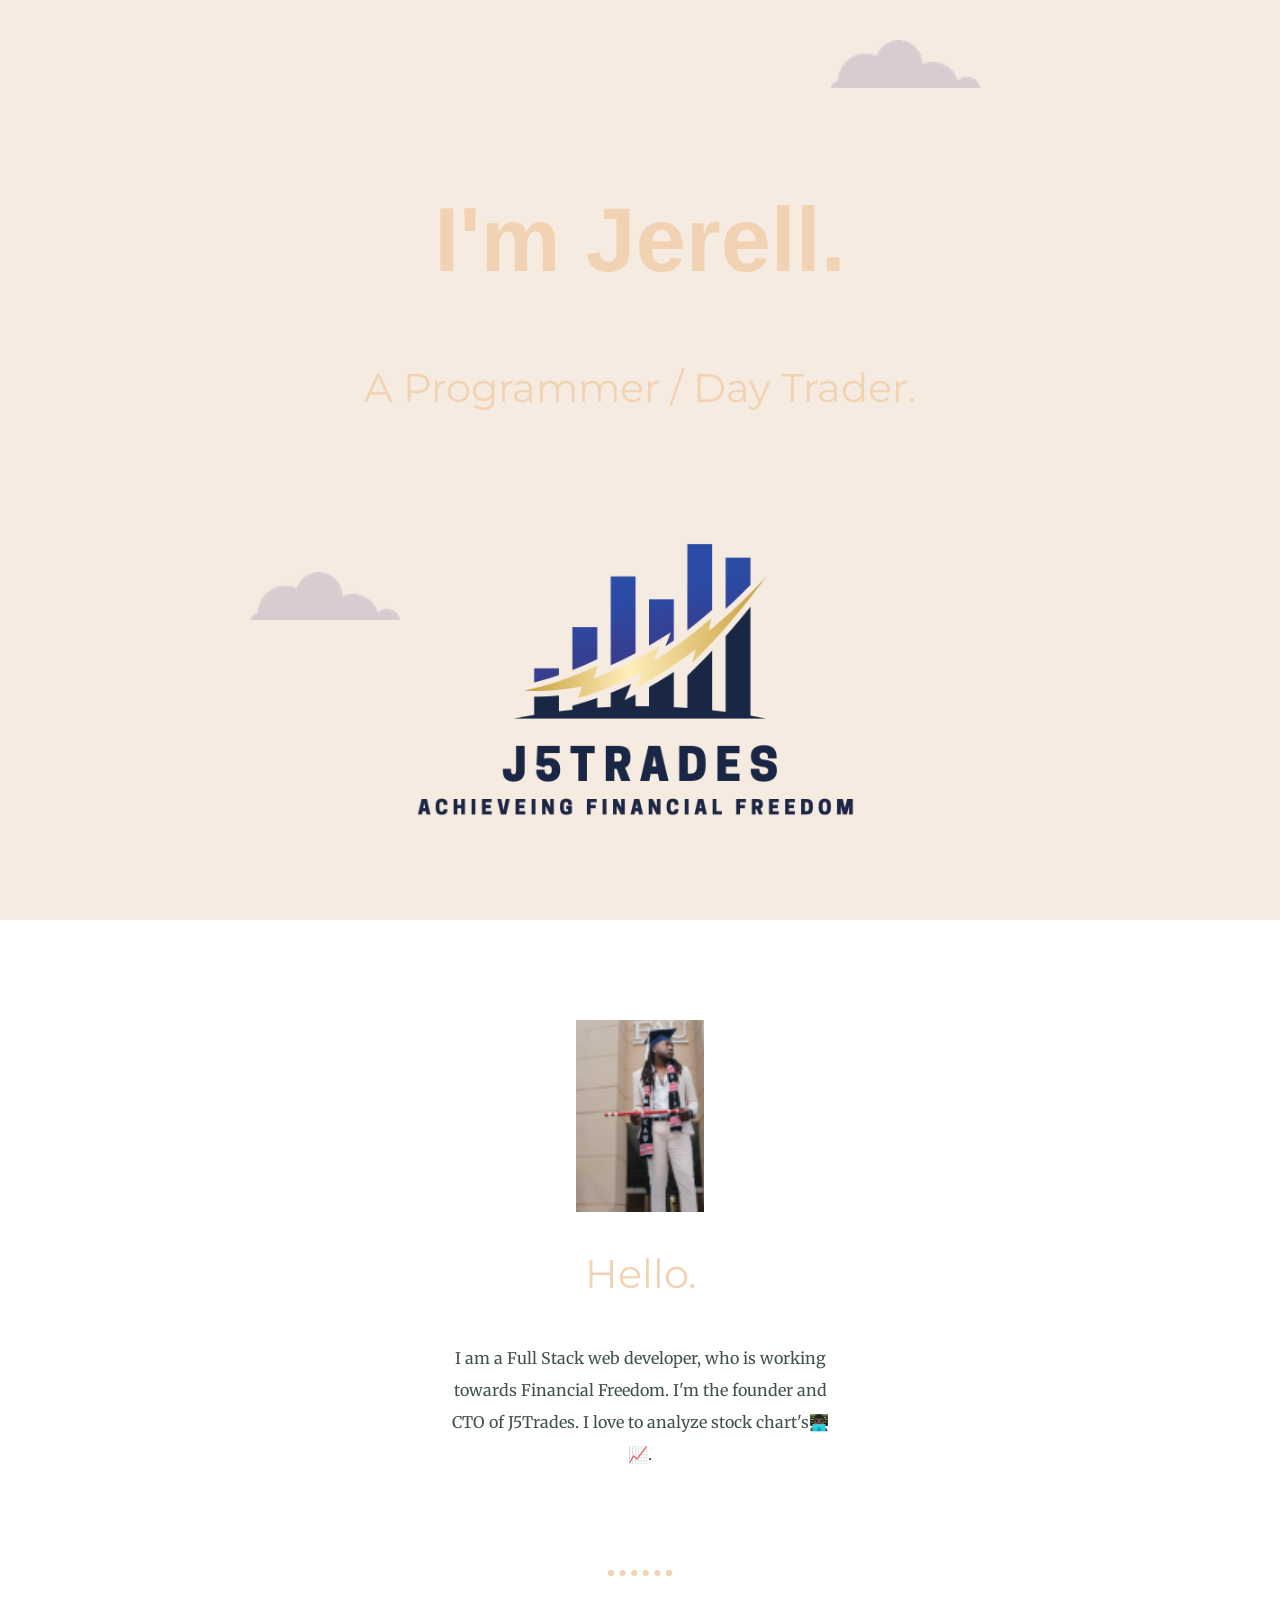
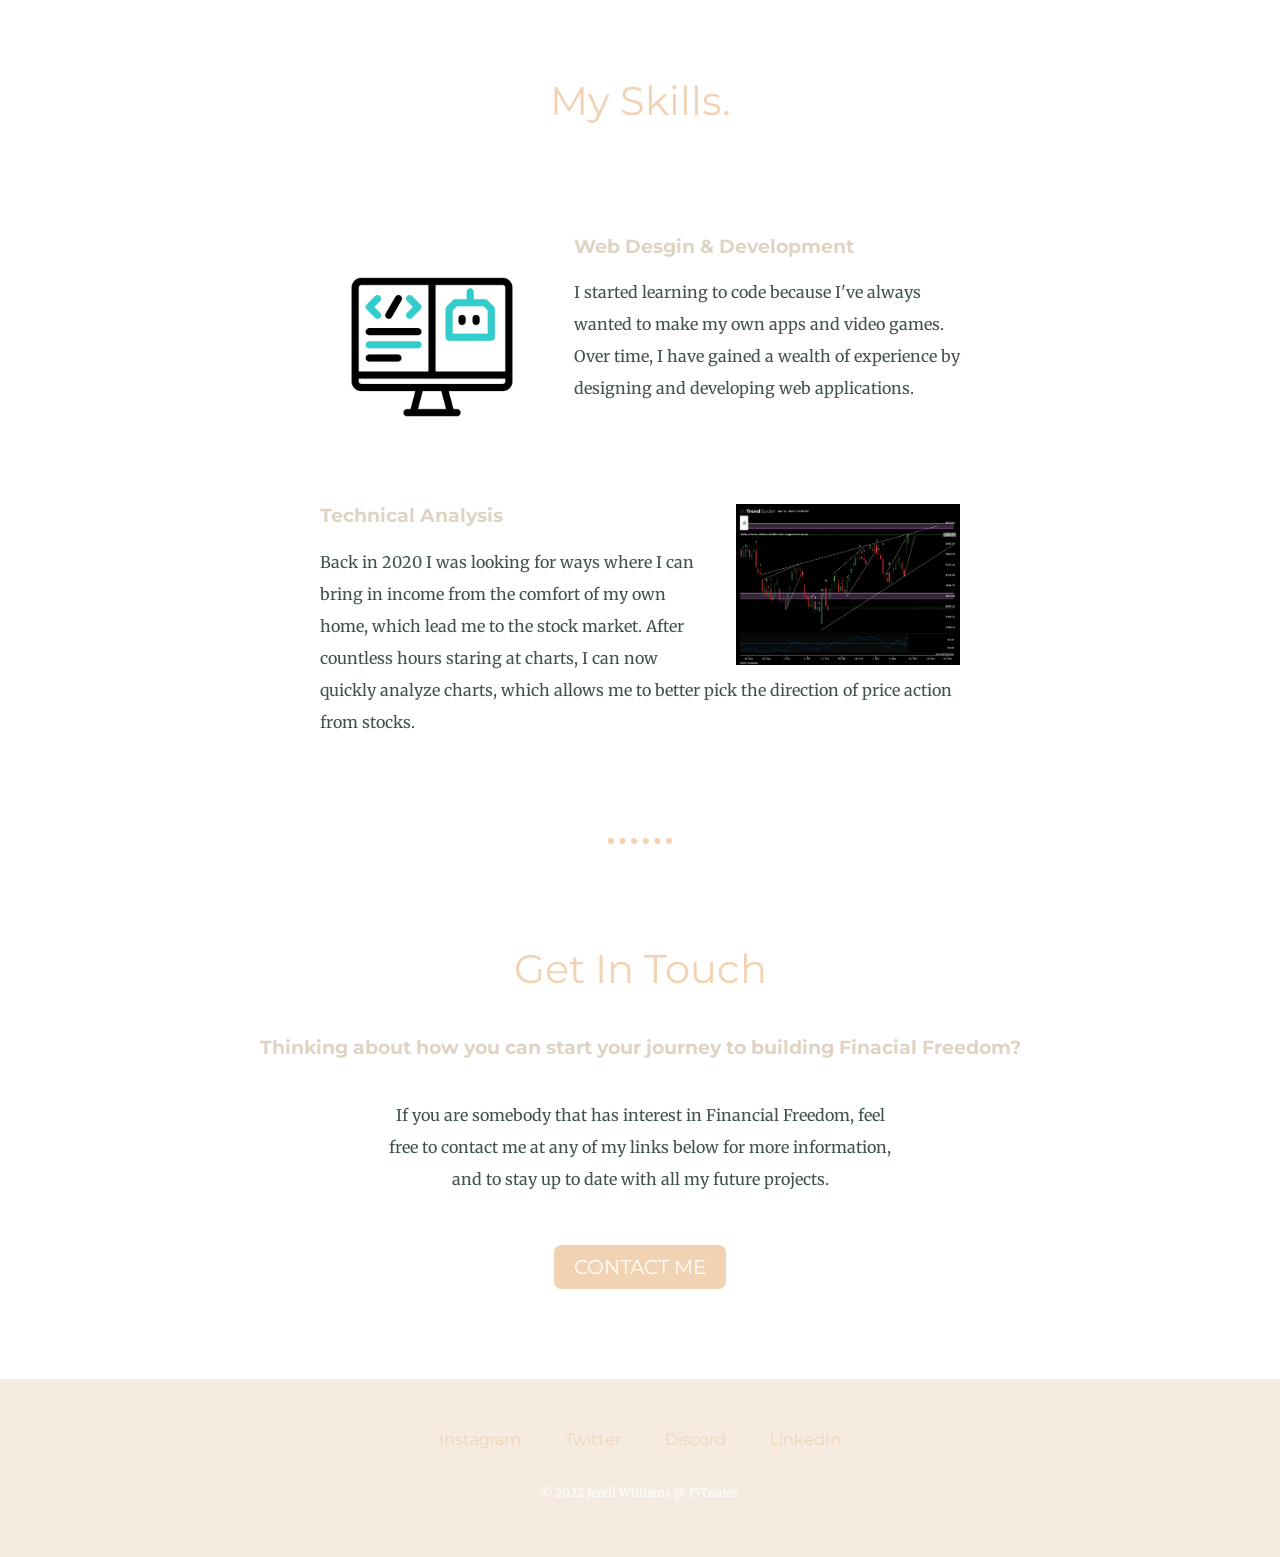
<file: index.html>
<!DOCTYPE html>
<html lang="en" dir="ltr">

<head>
  <meta charset="utf-8">
  <title>Jerell Willimas</title>
  <link rel="stylesheet" href="css/styles.css">
  <link rel="icon" href="favicon (1).ico">
  <link rel="preconnect" href="https://fonts.googleapis.com">
  <link rel="preconnect" href="https://fonts.gstatic.com" crossorigin>
  <link href="https://fonts.googleapis.com/css2?family=Merriweather&family=Montserrat&family=Sacramento&display=swap" rel="stylesheet">
</head>

<body>
  <div class="top-container">
    <img class="top-cloud" src="images/cloud.png" alt="cloud-img">
    <h1>I'm Jerell.</h1>
    <h2>A Programmer / Day Trader.</h2>
    <img class="bottom-cloud" src="images/cloud.png" alt="cloud-img">
    <img class="Logo" src="images/FullLogo_Transparent.png" alt="Logo.img">
  </div>

  <div class="middle-container">
    <div class="profile">
      <img class="jerell-pic" src="Jerellpic.png" alt="Profile picture">
      <h2>Hello.</h2>
      <p class="intro">I am a Full Stack web developer, who is working towards Financial Freedom. I'm the founder and CTO of J5Trades. I love to analyze stock chart's👨🏿‍💻📈.</p>
    </div>
    <hr>
    <div class="skills">
      <h2>My Skills.</h2>
      <div class="skill-row">
        <img class="code-img" src="coding.gif" alt="Computer skill">
        <h3>Web Desgin & Development</h3>
        <p>I started learning to code because I've always wanted to make my own apps and video games. Over time, I have gained a wealth of experience by designing and developing web applications.</p>
      </div>
      <div class="skill-row">
        <img class="spx-img" src="$SPX.png" alt="Chart Picture">
        <h3>Technical Analysis</h3>
        <p>Back in 2020 I was looking for ways where I can bring in income from the comfort of my own home, which lead me to the stock market. After countless hours staring at charts, I can now quickly analyze charts, which allows me to better pick
          the direction of price action from stocks.</p>
      </div>
    </div>
    <hr>
    <div class="contact-me">
      <h2>Get In Touch</h2>
      <h3>Thinking about how you can start your journey to building Finacial Freedom?</h3>
      <p class="contact-message">If you are somebody that has interest in Financial Freedom, feel free to contact me at any of my links below for more information, and to stay up to date with all my future projects.</p>
      <a class="btn" href="mailto:jerellw4@gmail.com">CONTACT ME</a>
    </div>
  </div>


  <div class="bottom-container">
    <a class="footer-link" href="https://www.instagram.com/j5trades_/">Instagram</a>
    <a class="footer-link" href="https://twitter.com/J5Trades_">Twitter</a>
    <a class="footer-link" href="https://discord.gg/qg5P79am">Discord</a>
    <a class="footer-link" href="https://www.linkedin.com/in/jerell-w-1ab159b9/">LinkedIn</a>
    <p class="copyright">© 2022 Jerell Williams @ J5Trades.</p>
  </div>



</body>

</html>
</file>
<file: css/styles.css>
body {
  color: #40514E;
  margin: 0;
  text-align: center;
  font-family: 'Merriweather', serif;
}

h1 {
  font-size: 5.625rem;
  margin: 50px auto 0 auto;
  font-family: 'Noto Sans', sans-serif;
  color: #F1D3B3;
  line-height: 2;
}

h2 {
  font-family: 'Montserrat', sans-serif;
  font-size: 2.5rem;
  color: #F1D3B3;
  font-weight: normal;
  padding-bottom: 10px;
}

h3 {
  font-family: 'Montserrat', sans-serif;
  color: #DFD3C3;
}

p {
  line-height: 2;
}

hr {
  border: dotted #F1D3B3 6px;
  border-bottom: none;
  width: 4%;
  margin: 100px auto;
}

a {
  color: #F1D3B3;
  font-family: 'Montserrat', sans-serif;
  margin: 10px 20px;
  text-decoration: none;
}

a:hover {
  color: white;
}

.top-container {
  background-color: #F5EBE0;
  position: relative;
  padding-top: 100px;
}

.middle-container {
  margin: 100px auto;
}

.bottom-container {
  background-color: #F5EBE0;
  padding: 50px 0 20px;
}

.skill-row {
  width: 50%;
  margin: 100px auto 100px auto;
  text-align: left;
}

.intro {
  width: 30%;
  margin: auto;
}

.contact-message {
  width: 40%;
  margin: 40px auto 60px;
}

.copyright {
  color: white;
  font-size: 0.75rem;
  padding: 20px 0;
}

.top-cloud {
  position: absolute;
  right: 300px;
  top: 40px;
}

.bottom-cloud {
  position: absolute;
  left: 250px;
  bottom: 300px;
}

.code-img {
  width: 35%;
  float: left;
  margin-right: 30px;
}

.spx-img {
  width: 35%;
  float: right;
  margin-left: 30px;
}

.jerell-pic {
  width: 10%;
}

.Logo {
  width: 45%;
}

.btn {
  background: #F1D3B3;
  background-image: -webkit-linear-gradient(top, #F1D3B3, #F1D3B3);
  background-image: -moz-linear-gradient(top, #F1D3B3, #F1D3B3);
  background-image: -ms-linear-gradient(top, #F1D3B3, #F1D3B3);
  background-image: -o-linear-gradient(top, #F1D3B3, #F1D3B3);
  background-image: linear-gradient(to bottom, #F1D3B3, #F1D3B3);
  -webkit-border-radius: 8;
  -moz-border-radius: 8;
  border-radius: 8px;
  font-family: 'Montserrat', sans-serif;
  color: #ffffff;
  font-size: 20px;
  padding: 10px 20px 10px 20px;
  text-decoration: none;
}

.btn:hover {
  background: #F5EBE0;
  background-image: -webkit-linear-gradient(top, #F5EBE0, #F5EBE0);
  background-image: -moz-linear-gradient(top, #F5EBE0, #F5EBE0);
  background-image: -ms-linear-gradient(top, #F5EBE0, #F5EBE0);
  background-image: -o-linear-gradient(top, #F5EBE0, #F5EBE0);
  background-image: linear-gradient(to bottom, #F5EBE0, #F5EBE0);
  text-decoration: none;
}
</file>
